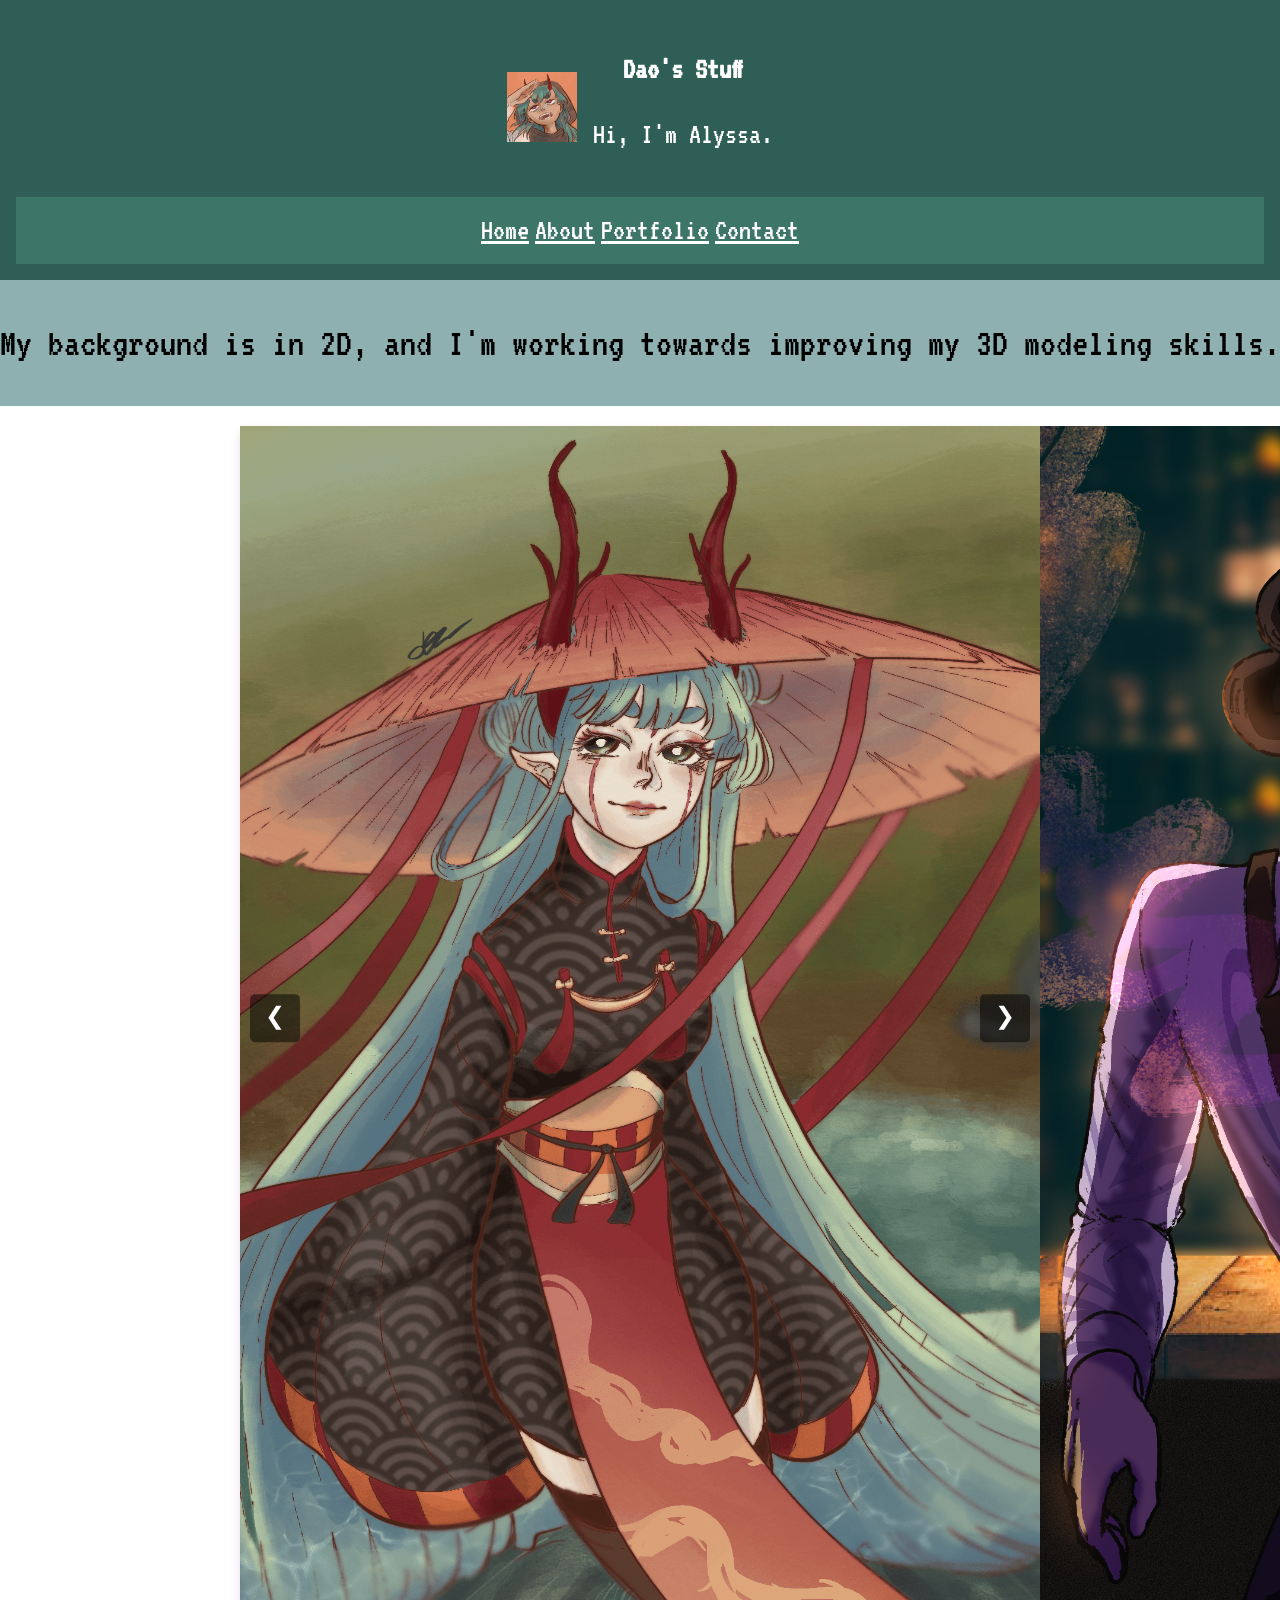
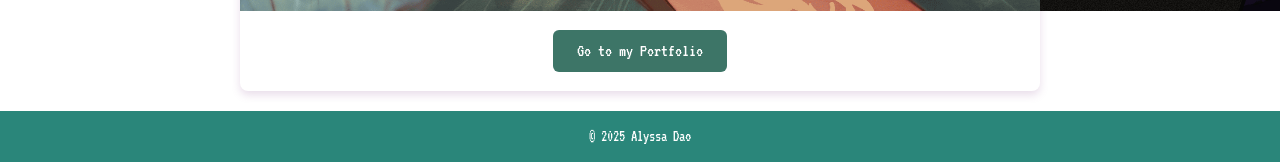
<file: index.html>
<!doctype html>
<html class="no-js" lang="en">

<head>
  <meta charset="utf-8">
  <title>Dao's Stuff</title>
  <meta name="description" content="Dao's Portfolio Site">
  <meta name="viewport" content="width=device-width, initial-scale=1">

  <meta property="og:title" content="">
  <meta property="og:type" content="">
  <meta property="og:url" content="">
  <meta property="og:image" content="">

  <link rel="manifest" href="site.webmanifest">
  <link rel="icon" href="./img/logo.jpg">

  <link rel="stylesheet" href="css/normalize.css">
  <link rel="stylesheet" href="css/main.css">

  <meta name="theme-color" content="#fafafa">

  <link rel="preconnect" href="https://fonts.googleapis.com">
  <link rel="preconnect" href="https://fonts.gstatic.com" crossorigin>
  <link href="https://fonts.googleapis.com/css2?family=VT323&display=swap" rel="stylesheet">

  <script>
    document.addEventListener('DOMContentLoaded', () => {
      const menuToggle = document.querySelector('.menu-toggle');
      const menu = document.getElementById('offcanvas-menu');
  
      menuToggle.addEventListener('click', () => {
        const expanded = menuToggle.getAttribute('aria-expanded') === 'true' || false;
        menuToggle.setAttribute('aria-expanded', !expanded);
        menu.classList.toggle('expanded');
      });
    });

    document.addEventListener('DOMContentLoaded', () => {
    const imageContainer = document.querySelector('.carousel-images');
    const images = document.querySelectorAll('.carousel-images img');
    const nextBtn = document.querySelector('.carousel-btn.next');
    const prevBtn = document.querySelector('.carousel-btn.prev');
    
    let currentIndex = 0;

    function updateCarousel() {
      const imageWidth = images[0].clientWidth;
      imageContainer.style.transform = `translateX(-${currentIndex * imageWidth}px)`;
    }

    function nextImage() {
      currentIndex = (currentIndex + 1) % images.length;
      updateCarousel();
    }

    function prevImage() {
      currentIndex = (currentIndex - 1 + images.length) % images.length;
      updateCarousel();
    }

    nextBtn.addEventListener('click', nextImage);
    prevBtn.addEventListener('click', prevImage);


    setInterval(nextImage, 5000);

 
    window.addEventListener('resize', updateCarousel);


    updateCarousel();
  });
  </script>

</head>

<body>
  <header>
    <div class="port-content">
      <img src="./img/logo.jpg" alt="" class="logo">
      <div class="site-text">
        <h1>Dao's Stuff</h1>
        <p>Hi, I'm Alyssa.</p>
      </div>
    </div>
    
    <button class="menu-toggle" aria-expanded="false" aria-controls="offcanvas-menu" aria-label="Toggle navigation menu">Menu</button>
    <nav id="offcanvas-menu" class="menu">
      <a href="./index.html">Home</a>
      <a href="./about.html">About</a>
      <a href="./portfolio.html">Portfolio</a>
      <a href="./contact.html">Contact</a>
    </nav>
  </header>

<div class="index-paragraph">
  <p>My background is in 2D, and I'm working towards improving my 3D modeling skills.</p>
</div>

  <div class="carousel-container">
    <div class="carousel">
      <div class="carousel-images">
        <img src="./img/AF_1.jpg" alt="art fight image 1">
        <img src="./img/AF_2.jpg" alt="art fight image 2">
        <img src="./img/AF_3.jpg" alt="art fight image 3">
        <img src="./img/b_and_g.jpg" alt="3d model image 1">
        <img src="./img/b_and_g2.jpg" alt="3d model image 2">
        <img src="./img/b_and_g_3.jpg" alt="3d model image 3">
        <img src="./img/BMBF_1.jpg" alt="3d model image 4">
        <img src="./img/BMBF_2.jpg" alt="3d model image 5">
        <img src="./img/BMBF_3.jpg" alt="3d model image 6">
        <img src="./img/FOX_1.jpg" alt="3d model image 7">
        <img src="./img/FOX_2.jpg" alt="3d model image 8">
        <img src="./img/FOX_3.jpg" alt="3d model image 9">
      </div>
      <button class="carousel-btn prev">&#10094;</button>
      <button class="carousel-btn next">&#10095;</button>
    </div>
    
    <div class="portfolio-button">
      <a href="./portfolio.html" class="btn">Go to my Portfolio</a>
    </div>
  </div>

  <footer>
    <p>&copy; 2025 Alyssa Dao</p>
  </footer>
  <script src="js/main.js"></script>
</body>

</html>
</file>
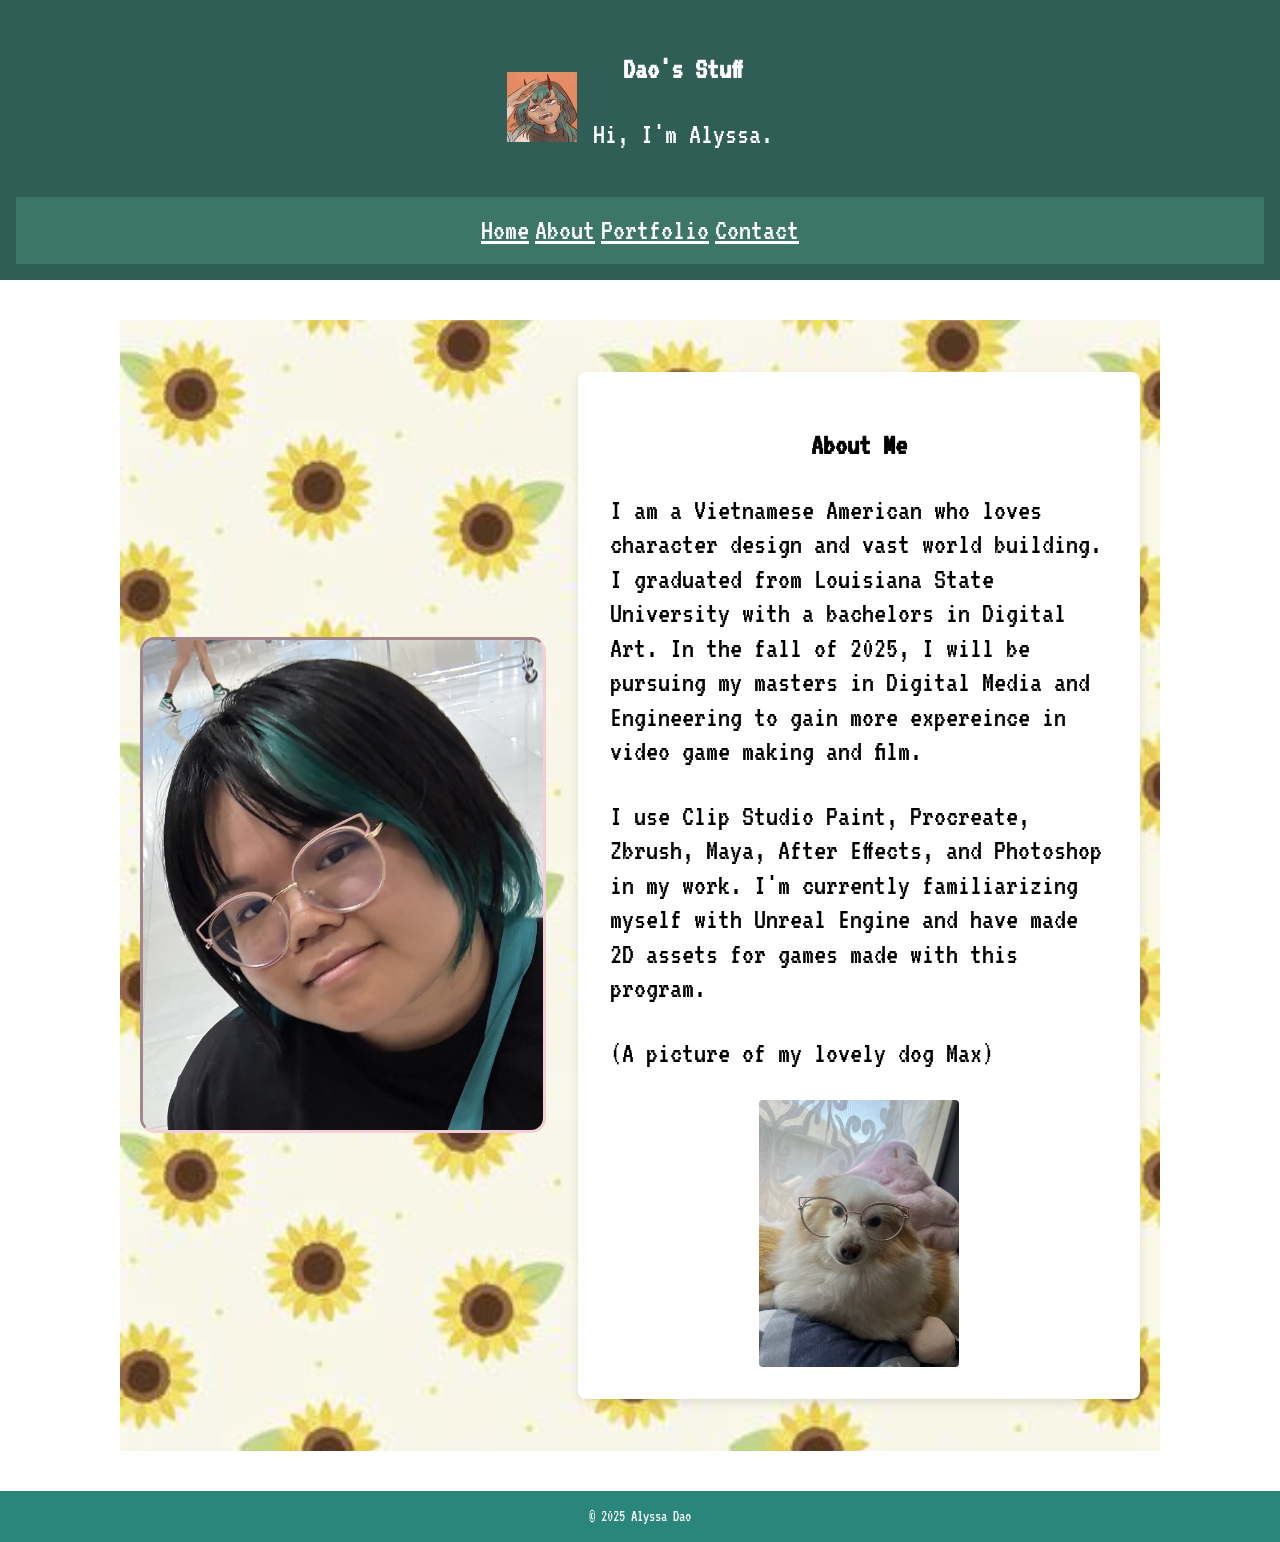
<file: about.html>
<!doctype html>
<html class="no-js" lang="en">

<head>
  <meta charset="utf-8">
  <title>Dao's Stuff</title>
  <meta name="description" content="Dao's Portfolio Site">
  <meta name="viewport" content="width=device-width, initial-scale=1">

  <meta property="og:title" content="">
  <meta property="og:type" content="">
  <meta property="og:url" content="">
  <meta property="og:image" content="">

  <link rel="manifest" href="site.webmanifest">
  <link rel="icon" href="./img/logo.jpg">

  <link rel="stylesheet" href="css/normalize.css">
  <link rel="stylesheet" href="css/main.css">

  <meta name="theme-color" content="#fafafa">

  <link rel="preconnect" href="https://fonts.googleapis.com">
  <link rel="preconnect" href="https://fonts.gstatic.com" crossorigin>
  <link href="https://fonts.googleapis.com/css2?family=VT323&display=swap" rel="stylesheet">

  <script>
    document.addEventListener('DOMContentLoaded', () => {
      const menuToggle = document.querySelector('.menu-toggle');
      const menu = document.getElementById('offcanvas-menu');
  
      menuToggle.addEventListener('click', () => {
        const expanded = menuToggle.getAttribute('aria-expanded') === 'true' || false;
        menuToggle.setAttribute('aria-expanded', !expanded);
        menu.classList.toggle('expanded');
      });
    });
  </script>

</head>

<body>
  <header>
    <div class="port-content">
      <img src="./img/logo.jpg" alt="" class="logo">
      <div class="site-text">
        <h1>Dao's Stuff</h1>
        <p>Hi, I'm Alyssa.</p>
      </div>
    </div>
    
    <button class="menu-toggle" aria-expanded="false" aria-controls="offcanvas-menu" aria-label="Toggle navigation menu">Menu</button>
    <nav id="offcanvas-menu" class="menu">
      <a href="./index.html">Home</a>
      <a href="./about.html">About</a>
      <a href="./portfolio.html">Portfolio</a>
      <a href="./contact.html">Contact</a>
    </nav>
  </header>

<div class="about-content">
  <img src="./img/me.jpg" alt="image of Alyssa Dao" class="about-img">
  <div class="about-text">
<h2>About Me</h2>
<p>I am a Vietnamese American who loves character design and vast world building. I graduated from Louisiana State University with a bachelors in Digital Art. In the fall of 2025, I will be pursuing my masters in Digital Media and Engineering to gain more expereince in video game making and film.</p>
<p>I use Clip Studio Paint, Procreate, Zbrush, Maya, After Effects, and Photoshop in my work. I'm currently familiarizing myself with Unreal Engine and have made 2D assets for games made with this program.</p>
<p>(A picture of my lovely dog Max)</p>
<img src="./img/max.jpg" alt="my dog Max" class="dog-img">
  </div>
  
</div>

  <footer>
    <p>&copy; 2025 Alyssa Dao</p>
  </footer>
  <script src="js/main.js"></script>
</body>

</html>
</file>
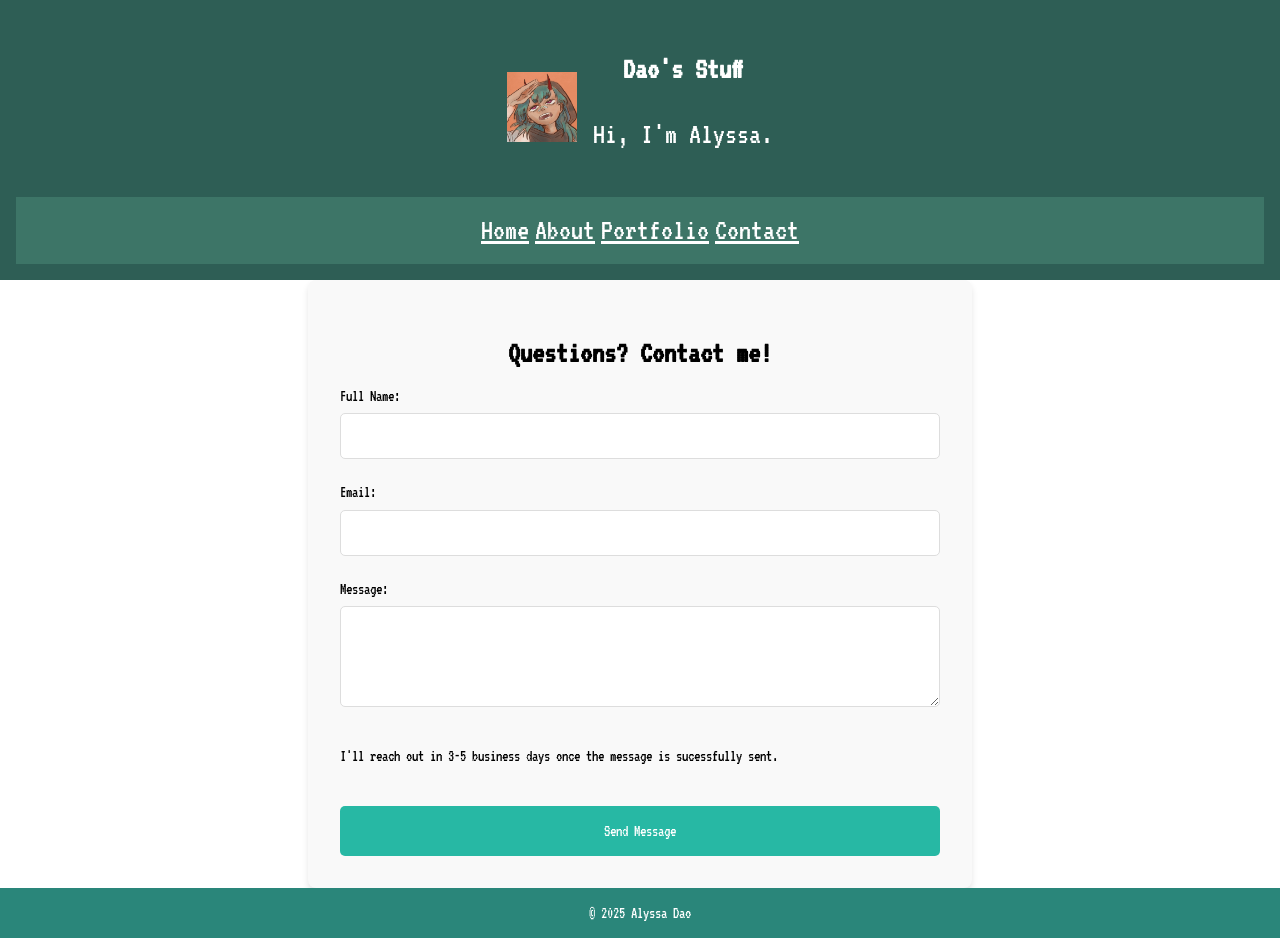
<file: contact.html>
<!doctype html>
<html class="no-js" lang="en">

<head>
  <meta charset="utf-8">
  <title>Dao's Stuff</title>
  <meta name="description" content="Dao's Portfolio Site">
  <meta name="viewport" content="width=device-width, initial-scale=1">

  <meta property="og:title" content="">
  <meta property="og:type" content="">
  <meta property="og:url" content="">
  <meta property="og:image" content="">

  <link rel="manifest" href="site.webmanifest">
  <link rel="icon" href="./img/logo.jpg">

  <link rel="stylesheet" href="css/normalize.css">
  <link rel="stylesheet" href="css/main.css">

  <meta name="theme-color" content="#fafafa">

  <link rel="preconnect" href="https://fonts.googleapis.com">
  <link rel="preconnect" href="https://fonts.gstatic.com" crossorigin>
  <link href="https://fonts.googleapis.com/css2?family=VT323&display=swap" rel="stylesheet">

  <script>
    document.addEventListener('DOMContentLoaded', () => {
      const menuToggle = document.querySelector('.menu-toggle');
      const menu = document.getElementById('offcanvas-menu');
  
      menuToggle.addEventListener('click', () => {
        const expanded = menuToggle.getAttribute('aria-expanded') === 'true' || false;
        menuToggle.setAttribute('aria-expanded', !expanded);
        menu.classList.toggle('expanded');
      });
    });

    document.addEventListener('DOMContentLoaded', () => {
      const form = document.querySelector('#contact-form');
      
      form.addEventListener('submit', (e) => {

  
        const name = form.querySelector('[name="name"]').value;
        const email = form.querySelector('[name="email"]').value;
        const message = form.querySelector('[name="message"]').value;

        if (name && email && message) {
          form.reset();
        } else {
          alert('Please fill out all fields.');
        }
      });
    });



  </script>

</head>

<body>
  <header>
    <div class="port-content">
      <img src="./img/logo.jpg" alt="" class="logo">
      <div class="site-text">
        <h1>Dao's Stuff</h1>
        <p>Hi, I'm Alyssa.</p>
      </div>
    </div>
    
    <button class="menu-toggle" aria-expanded="false" aria-controls="offcanvas-menu" aria-label="Toggle navigation menu">Menu</button>
    <nav id="offcanvas-menu" class="menu">
      <a href="./index.html">Home</a>
      <a href="./about.html">About</a>
      <a href="./portfolio.html">Portfolio</a>
      <a href="./contact.html">Contact</a>
    </nav>
  </header>

  <main>
    <section class="contact-section">
      <h2>Questions? Contact me!</h2>
      <form id="contact-form" class="contact-form" action="thankyou.html" method="GET">
        <div class="form-group">
          <label for="name">Full Name:</label>
          <input type="text" id="name" name="name" required>
        </div>
        
        <div class="form-group">
          <label for="email">Email:</label>
          <input type="email" id="email" name="email" required>
        </div>

        <div class="form-group">
          <label for="message">Message:</label>
          <textarea id="message" name="message" rows="4" required></textarea>
        </div>
        <p>I'll reach out in 3-5 business days once the message is sucessfully sent.</p>
        <button type="submit">Send Message</button>
      </form>
    </section>
  </main>

  <footer>
    <p>&copy; 2025 Alyssa Dao</p>
  </footer>
  <script src="js/main.js"></script>
</body>

</html>
</file>
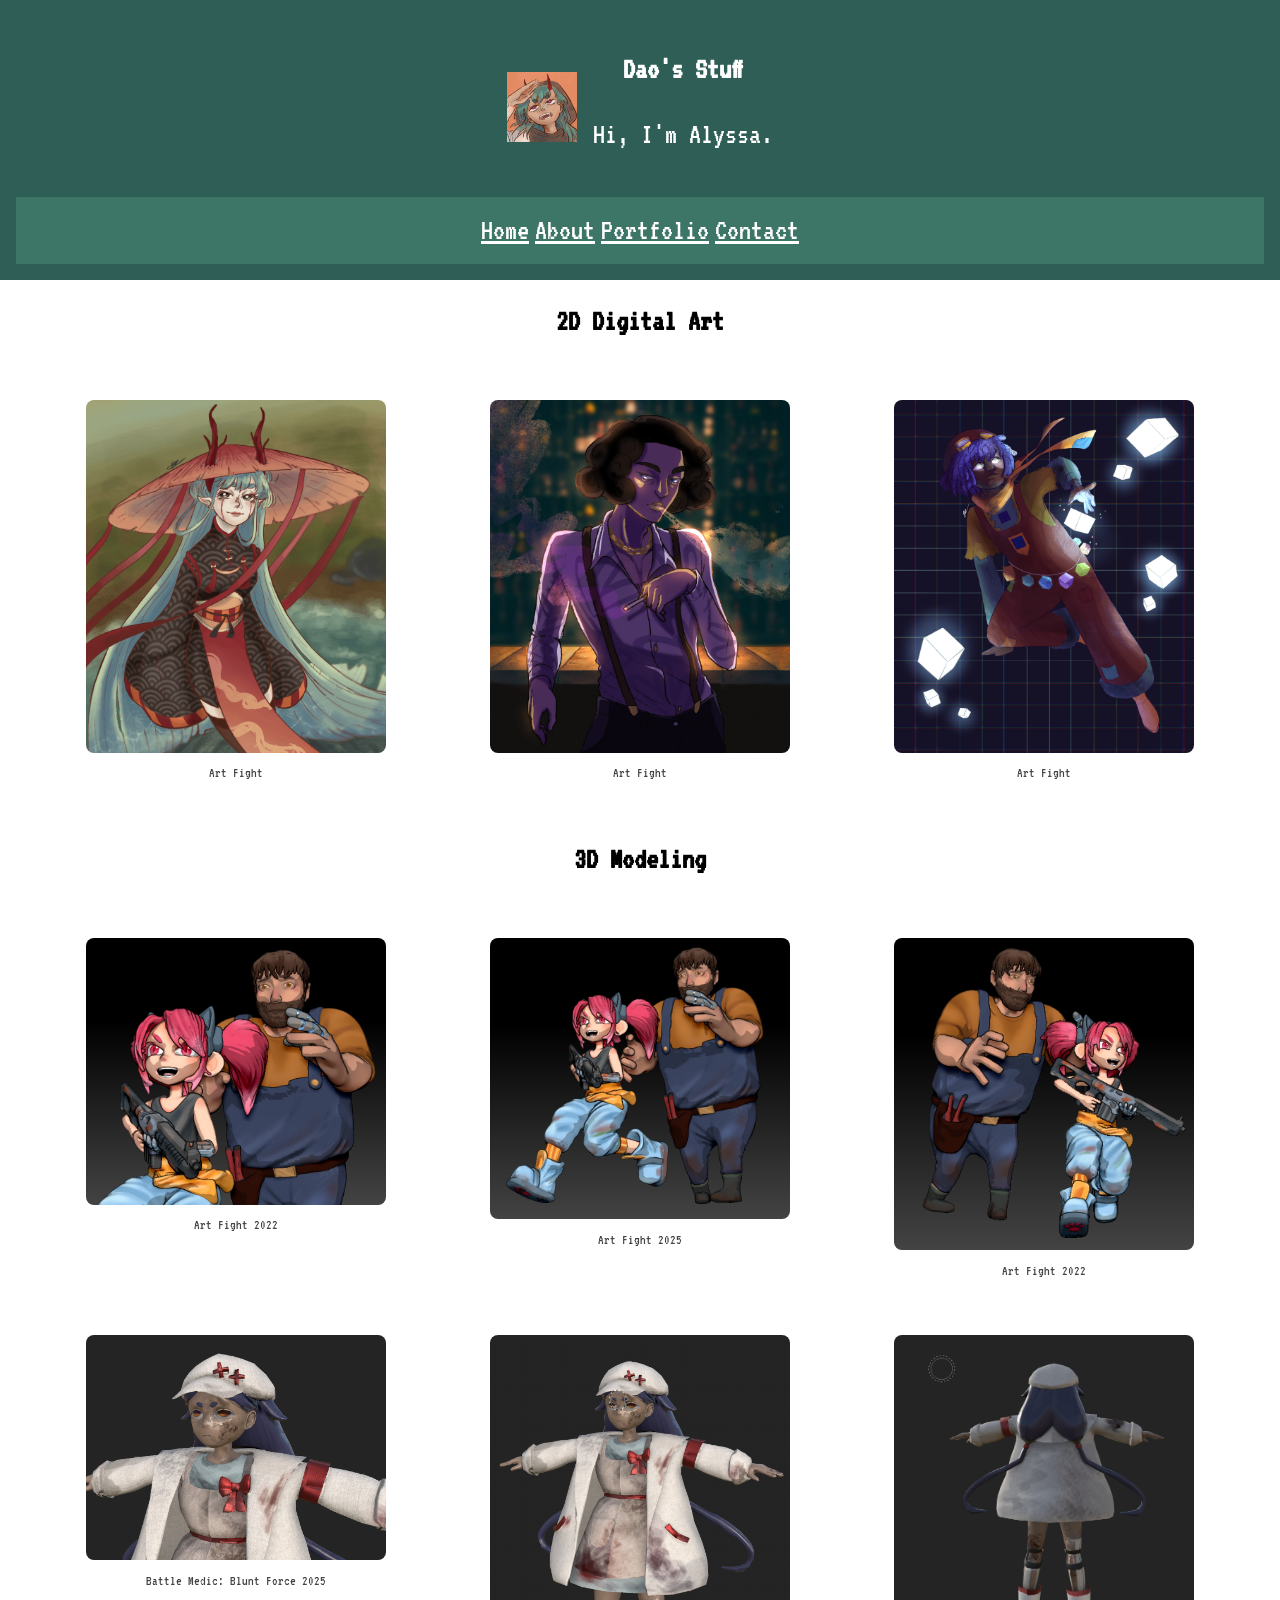
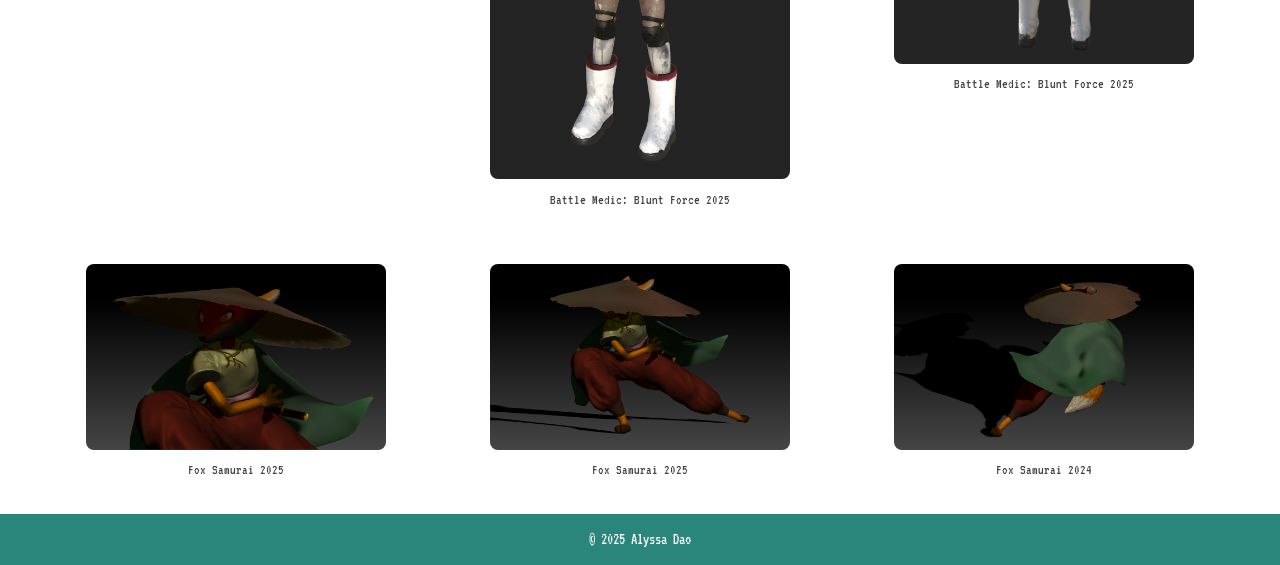
<file: portfolio.html>
<!doctype html>
<html class="no-js" lang="en">

<head>
  <meta charset="utf-8">
  <title>Dao's Stuff</title>
  <meta name="description" content="Dao's Portfolio Site">
  <meta name="viewport" content="width=device-width, initial-scale=1">

  <meta property="og:title" content="">
  <meta property="og:type" content="">
  <meta property="og:url" content="">
  <meta property="og:image" content="">

  <link rel="manifest" href="site.webmanifest">
  <link rel="icon" href="./img/logo.jpg">

  <link rel="stylesheet" href="css/normalize.css">
  <link rel="stylesheet" href="css/main.css">

  <meta name="theme-color" content="#fafafa">

  <link rel="preconnect" href="https://fonts.googleapis.com">
  <link rel="preconnect" href="https://fonts.gstatic.com" crossorigin>
  <link href="https://fonts.googleapis.com/css2?family=VT323&display=swap" rel="stylesheet">

  <script>
    document.addEventListener('DOMContentLoaded', () => {
 
      const menuToggle = document.querySelector('.menu-toggle');
      const menu = document.getElementById('offcanvas-menu');
    
      menuToggle.addEventListener('click', () => {
        const expanded = menuToggle.getAttribute('aria-expanded') === 'true' || false;
        menuToggle.setAttribute('aria-expanded', !expanded);
        menu.classList.toggle('expanded');
      });
  
  
      const lightbox = document.getElementById("lightbox");
      const lightboxImg = document.getElementById("lightbox-img");
      const closeBtn = document.querySelector(".close-lightbox");
  
      document.querySelectorAll(".image-item img").forEach(img => {
        img.addEventListener("click", () => {
          lightbox.style.display = "flex";
          lightboxImg.src = img.src;
          lightboxImg.alt = img.alt;
        });
      });
  
      closeBtn.addEventListener("click", () => {
        lightbox.style.display = "none";
      });
  
      lightbox.addEventListener("click", (e) => {
        if (e.target === lightbox) {
          lightbox.style.display = "none";
        }
      });
    });
  </script

</head>

<body>
  <header>
    <div class="port-content">
      <img src="./img/logo.jpg" alt="" class="logo">
      <div class="site-text">
        <h1>Dao's Stuff</h1>
        <p>Hi, I'm Alyssa.</p>
      </div>
    </div>
    
    <button class="menu-toggle" aria-expanded="false" aria-controls="offcanvas-menu" aria-label="Toggle navigation menu">Menu</button>
    <nav id="offcanvas-menu" class="menu">
      <a href="./index.html">Home</a>
      <a href="./about.html">About</a>
      <a href="./portfolio.html">Portfolio</a>
      <a href="./contact.html">Contact</a>
    </nav>
  </header>
<h2>2D Digital Art</h2>
  <div class="image-row">
    <figure class="image-item">
      <img src="./img/AF_1.jpg" alt="Image 1">
      <figcaption>Art Fight</figcaption>
    </figure>
    <figure class="image-item">
      <img src="./img/AF_2.jpg" alt="Image 2">
      <figcaption>Art Fight</figcaption>
    </figure>
    <figure class="image-item">
      <img src="./img/AF_3.jpg" alt="Image 3">
      <figcaption>Art Fight</figcaption>
    </figure>
  </div>

<h2>3D Modeling</h2>
  <div class="image-row">
    <figure class="image-item">
      <img src="./img/b_and_g.jpg" alt="Image 1">
      <figcaption>Art Fight 2022</figcaption>
    </figure>
    <figure class="image-item">
      <img src="./img/b_and_g2.jpg" alt="Image 1">
      <figcaption>Art Fight 2025</figcaption>
    </figure>
    <figure class="image-item">
      <img src="./img/b_and_g_3.jpg" alt="Image 1">
      <figcaption>Art Fight 2022</figcaption>
    </figure>
    <figure class="image-item">
      <img src="./img/BMBF_1.jpg" alt="Image 1">
      <figcaption>Battle Medic: Blunt Force 2025</figcaption>
    </figure>
    <figure class="image-item">
      <img src="./img/BMBF_2.jpg" alt="Image 1">
      <figcaption>Battle Medic: Blunt Force 2025</figcaption>
    </figure>
    <figure class="image-item">
      <img src="./img/BMBF_3.jpg" alt="Image 1">
      <figcaption>Battle Medic: Blunt Force 2025</figcaption>
    </figure>
    <figure class="image-item">
      <img src="./img/FOX_1.jpg" alt="Image 1">
      <figcaption>Fox Samurai 2025</figcaption>
    </figure>
    <figure class="image-item">
      <img src="./img/FOX_2.jpg" alt="Image 1">
      <figcaption>Fox Samurai 2025</figcaption>
    </figure>
    <figure class="image-item">
      <img src="./img/FOX_3.jpg" alt="Image 1">
      <figcaption>Fox Samurai 2024</figcaption>
    </figure>
  </div>

  <div id="lightbox" class="lightbox">
    <span class="close-lightbox">&times;</span>
    <img class="lightbox-content" id="lightbox-img" alt="">
  </div>

  <footer>
    <p>&copy; 2025 Alyssa Dao</p>
  </footer>
  <script src="js/main.js"></script>
</body>

</html>
</file>
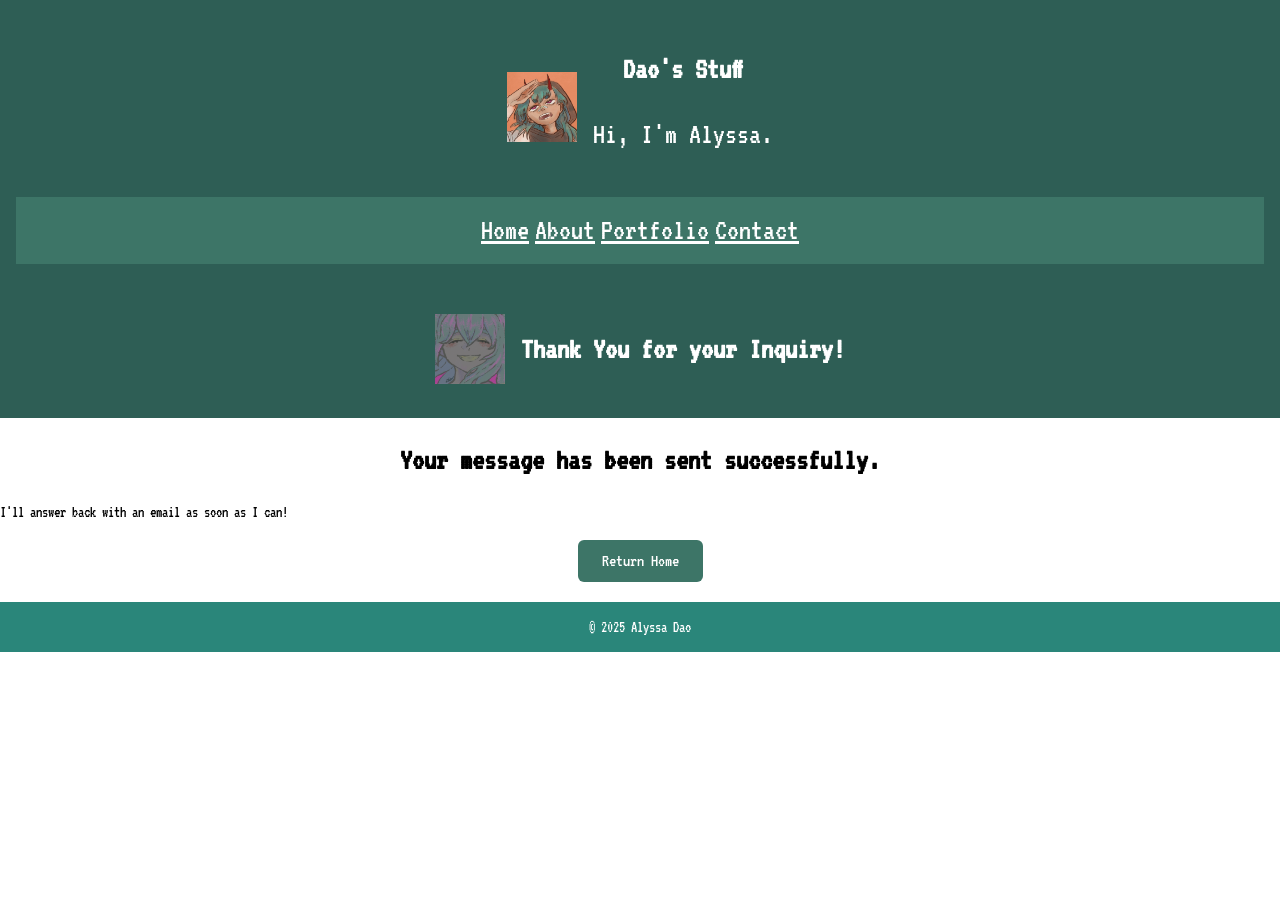
<file: thankyou.html>
<!doctype html>
<html class="no-js" lang="en">

<head>
  <meta charset="utf-8">
  <title>Dao's Stuff</title>
  <meta name="description" content="Dao's Portfolio Site">
  <meta name="viewport" content="width=device-width, initial-scale=1">

  <meta property="og:title" content="">
  <meta property="og:type" content="">
  <meta property="og:url" content="">
  <meta property="og:image" content="">

  <link rel="manifest" href="site.webmanifest">
  <link rel="icon" href="./img/logo.jpg">

  <link rel="stylesheet" href="css/normalize.css">
  <link rel="stylesheet" href="css/main.css">

  <meta name="theme-color" content="#fafafa">

  <link rel="preconnect" href="https://fonts.googleapis.com">
  <link rel="preconnect" href="https://fonts.gstatic.com" crossorigin>
  <link href="https://fonts.googleapis.com/css2?family=VT323&display=swap" rel="stylesheet">

  <script>
    document.addEventListener('DOMContentLoaded', () => {
      const menuToggle = document.querySelector('.menu-toggle');
      const menu = document.getElementById('offcanvas-menu');
  
      menuToggle.addEventListener('click', () => {
        const expanded = menuToggle.getAttribute('aria-expanded') === 'true' || false;
        menuToggle.setAttribute('aria-expanded', !expanded);
        menu.classList.toggle('expanded');
      });
    });
  </script>

</head>

<body>
  <header>
    <div class="port-content">
      <img src="./img/logo.jpg" alt="" class="logo">
      <div class="site-text">
        <h1>Dao's Stuff</h1>
        <p>Hi, I'm Alyssa.</p>
      </div>
    </div>
    
    <button class="menu-toggle" aria-expanded="false" aria-controls="offcanvas-menu" aria-label="Toggle navigation menu">Menu</button>
    <nav id="offcanvas-menu" class="menu">
      <a href="./index.html">Home</a>
      <a href="./about.html">About</a>
      <a href="./portfolio.html">Portfolio</a>
      <a href="./contact.html">Contact</a>
    </nav>
  </header>

  <header>
    <div class="port-content">
      <img src="./img/vrchatart.jpg" alt="" class="logo">
      <div class="site-text">
        <h1>Thank You for your Inquiry!</h1>
      </div>
    </div>
  </header>

  <main>
    <section class="thank-you-section">
      <h2>Your message has been sent successfully.</h2>
      <p>I'll answer back with an email as soon as I can!</p>
      
      <div class="portfolio-button">
        <a href="./index.html" class="btn">Return Home</a>
      </div>
    </section>
  </main>

  <footer>
    <p>&copy; 2025 Alyssa Dao</p>
  </footer>
  <script src="js/main.js"></script>
</body>

</html>
</file>
<file: css/main.css>
html {
    scroll-behavior: smooth;
}

.vt323-regular {
    font-family: "VT323", monospace;
    font-weight: 400;
    font-style: normal;
  }
h1, h2, h3 {
    font-size: 30px;
    text-align: center;
}
  header {
    background: #2e5e55;
    color: #fff;
    padding: 1rem;
    text-align: center;
    position: sticky;
    top: 0;
    z-index: 999;
  }

.header-text {
    text-align: center;
}

.port-content {
    display: flex;
    align-items: center;
    gap: 1rem;
    justify-content: center;
    flex-wrap: wrap;
    padding: 1rem;
    background: #2e5e55;
    color: #fff;
    font-size: 30px;
}

.logo {
    height: 70px;
    width: auto;
}

@media (max-width: 600px) {
    .port-content {
      flex-direction: column;
      text-align: center;
    }
  }

body {
    font-family: "VT323", monospace;
}

html, body {
    height: 100%;
    margin: 0;
    display: flex;
    flex-direction: column;
  }

  .offcanvas-nav {
    position: relative;
  }

  .menu {
    display: flex;
    justify-content: center;
    align-items: center;
    gap: 2rem;
    background-color: #3d7567;
    padding: 1rem;
    transform: translateX(100%);
    transition: transform 0.3s ease;
  }
  .menu a {
    color: #ffffff;
    text-decoration: underline;
    font-size: 30px;
  }
  
  .menu a:hover {
    color: #9ffcff;
  }
  @media (max-width: 768px) {
    .menu {
			flex-direction: column;
            align-items: center;
            display: none;
			padding: 20px;
		}
	}

  .menu.expanded {
    transform: translateX(0);
    display: flex;
  }

  @media (min-width: 768px) {
  .offcanvas-nav {
      display: block;
    }

  .menu {
      display: block;
      position: static;
      width: auto;
      transform: none;
      box-shadow: none;
    }

  .menu.expanded {
    transform: translateX(0);
    display: flex;
  }

  .menu-toggle {
      display: none;
    }
  }

.nav-links {
    list-style: none;
    display: flex;
    gap: 4px;
    padding: 0;
    margin: 0;
}

.navbar {
    display: flex;
    flex-direction: column;
    align-items: center;
    justify-content: center;
    padding: 10px;
  }

.nav-links a:hover {
    color: #9ffcff;
  }

.index-paragraph {
    text-align: center;
    background-color: rgba(46, 107, 107, 0.534);
    margin: auto;
    font-size: 40px;
}

.about-content {
    display: flex;
    align-items: center;
    gap: 2rem;
    max-width: 1000px;
    margin: 40px auto;
    padding: 20px;
    flex-wrap: wrap;
    background-image: url(../img/sunflowers.jpeg);
    background-size:contain
}

.about-img {
    width: 100%;
    max-width: 400px;
    height: auto;
    border-radius: 15px;
    border-style: inset;
    flex-shrink: 0;
    border-color: rgb(245, 205, 212);
}

.about-text {
    flex: 1;
    min-width: 250px;
    font-size: 30px;
    background-color: rgb(255, 255, 255);
    padding: 2rem;
    margin: 2rem auto;
    max-width: 800px;
    border-radius: 8px;
    box-shadow: 0 4px 10px rgba(0, 0, 0, 0.1);
}

@media (max-width: 768px) {
    .about-content {
      flex-direction: column;
      text-align: center;
    }
  
    .about-text {
      padding-top: 20px;
    }
  }

.dog-img {
    width: 200px;
    height: auto;
    border-radius: 4px;
    display: block;
    margin: 1rem auto 0 auto;
}

  .carousel-container {
    max-width: 800px;
    margin: 20px auto;
    position: relative;
    overflow: visible;
    border-radius: 8px;
    box-shadow: 0 4px 8px rgba(146, 87, 151, 0.2);
  }
  
  .carousel {
    position: relative;
  }
  
  .carousel-images {
    display: flex;
    transition: transform 0.5s ease-in-out;
  }
  
  .carousel-images img {
    width: 100%;
    flex-shrink: 0;
    object-fit: cover;
  }
  
  .carousel-btn {
    position: absolute;
    top: 50%;
    transform: translateY(-50%);
    background-color: rgba(0, 0, 0, 0.5);
    border: none;
    color: white;
    padding: 10px 15px;
    cursor: pointer;
    font-size: 24px;
    z-index: 1;
  }
  
  .carousel-btn.prev {
    left: 10px;
  }
  
  .carousel-btn.next {
    right: 10px;
  }
  
  .carousel-btn:hover {
    background-color: rgba(0, 0, 0, 0.7);
  }

  .portfolio-button {
    text-align: center;
    margin: 30px 0;
  }
  
  .btn {
    background-color: #3d7567;
    color: #fff;
    padding: 12px 24px;
    text-decoration: none;
    border: none;
    border-radius: 6px;
    font-size: 18px;
    font-family: "VT323", monospace;
    cursor: pointer;
    transition: background-color 0.3s ease;
  }
  
  .btn:hover {
    background-color: #2a5c51;
  }
  
  .image-row {
    display: flex;
    justify-content: center;
    align-items: flex-start;
    gap: 1.5rem;
    flex-wrap: wrap;
    padding: 20px;
  }
  
  .image-item {
    text-align: center;
    cursor: pointer;
  }
  
  .image-item img {
    width: 300px;
    height: auto;
    border-radius: 8px;
    transition: transform 0.3s ease;
  }
  
  .image-item img:hover {
    transform: scale(1.05);
  }
  
  .image-item figcaption {
    margin-top: 8px;
    font-size: 14px;
    color: #444;
  }

  .lightbox {
    display: none;
    position: fixed;
    z-index: 999;
    top: 0; left: 0;
    width: 100%;
    height: 100%;
    background: rgba(0,0,0,0.8);
    justify-content: center;
    align-items: center;
  }
  
  .lightbox-content {
    max-width: 90%;
    max-height: 90%;
    border-radius: 8px;
  }
  
  .close-lightbox {
    position: absolute;
    top: 20px;
    right: 30px;
    color: #fff;
    font-size: 30px;
    cursor: pointer;
  }

/* contact stuff */

.contact-section {
    padding: 2rem;
    max-width: 600px;
    margin: 0 auto;
    background: #f9f9f9;
    border-radius: 8px;
    box-shadow: 0 4px 6px rgba(0, 0, 0, 0.1);
  }
  
  .contact-section h2 {
    text-align: center;
    margin-bottom: 1rem;
  }
  
  .contact-form {
    display: flex;
    flex-direction: column;
    gap: 1.5rem;
  }
  
  .form-group {
    display: flex;
    flex-direction: column;
    gap: 0.5rem;
  }
  
  input[type="text"],
  input[type="email"],
  textarea {
    padding: 0.8rem;
    font-size: 1rem;
    border: 1px solid #ddd;
    border-radius: 5px;
    width: 100%;
    box-sizing: border-box;
  }
  
  textarea {
    resize: vertical;
  }
  
  button {
    padding: 1rem;
    background-color: #27b8a4;
    color: #fff;
    border: none;
    border-radius: 5px;
    cursor: pointer;
    font-size: 1rem;
    transition: background-color 0.3s ease;
  }
  
  button:hover {
    background-color: #1a9f8e;
  }

  footer {
    background: #2a867a;
    color: #fff;
    text-align: center;
  }
</file>
